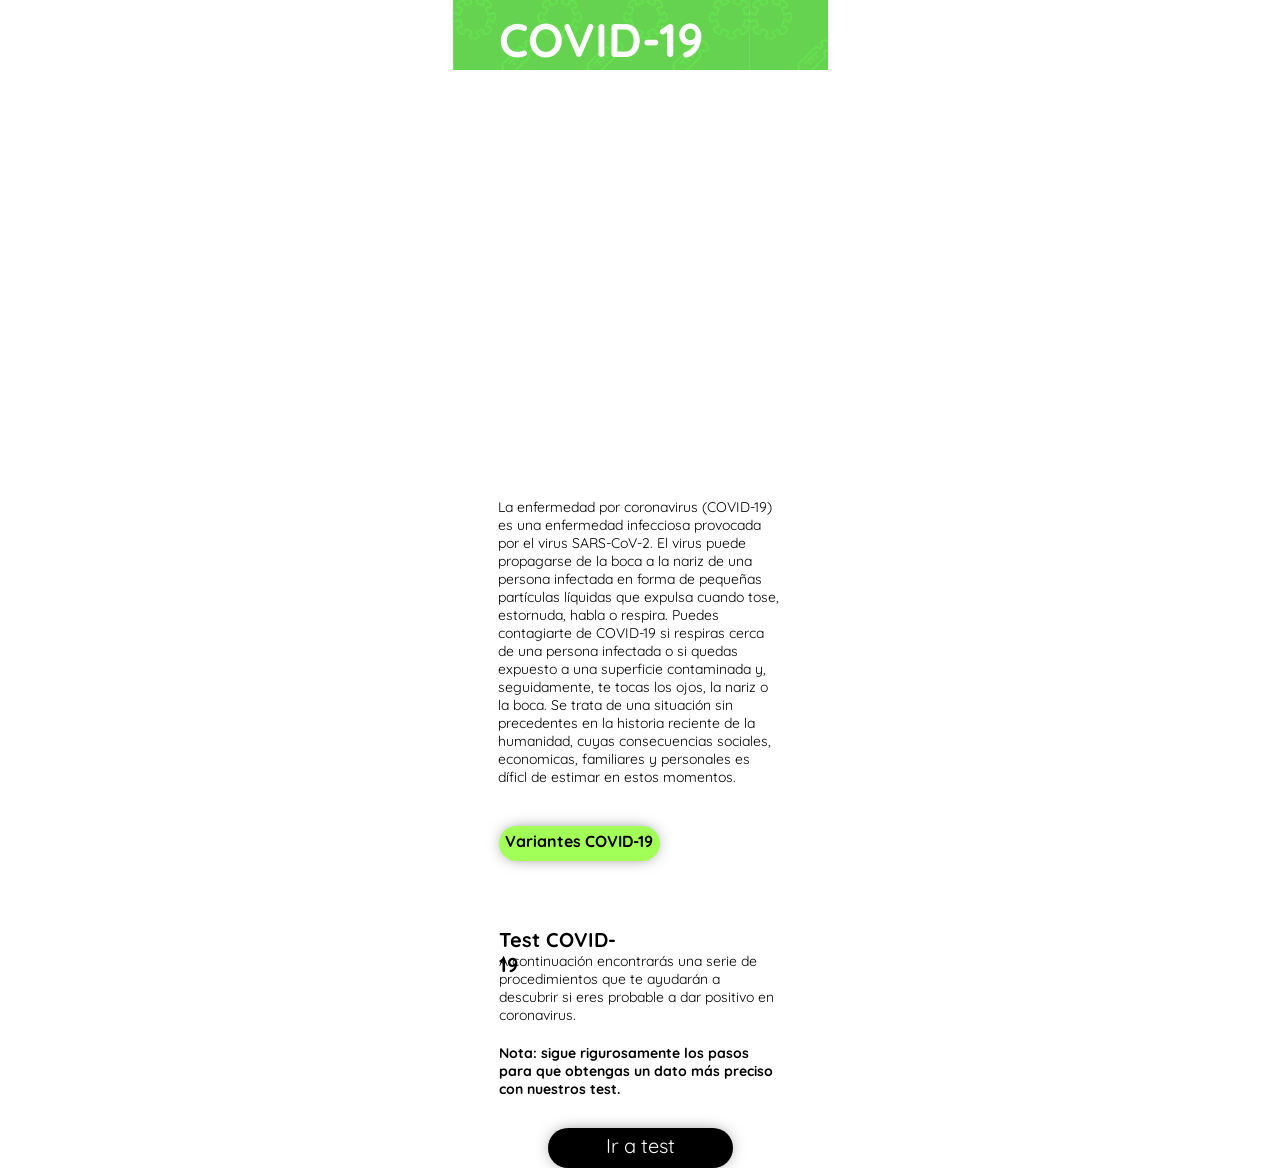
<file: CovidHome.html>
<!DOCTYPE html>
<html lang="es">
<head>
    <meta charset="UTF-8">
    <meta http-equiv="X-UA-Compatible" content="IE=edge">
    <meta name="viewport" content="width=device-width, initial-scale=1.0">
    <link rel="preconnect" href="https://fonts.googleapis.com">
<link rel="preconnect" href="https://fonts.gstatic.com" crossorigin>
<link href="https://fonts.googleapis.com/css2?family=Quicksand:wght@300&display=swap" rel="stylesheet">
    <link rel="stylesheet" href="css/css.css">
    <title>CovidHome</title>
</head>
<body>
    <section class="caja-covidHome">
        <div class="cabecera-covidHome"><b class="titulo-covidHome">COVID-19</b></div>
        <div class="caja-piel"></div>
        <div class="texto-covidHome"><p>La enfermedad por coronavirus (COVID-19) es una enfermedad infecciosa provocada por el virus SARS-CoV-2. El virus puede propagarse de la boca a la nariz de una persona infectada en forma de pequeñas partículas líquidas que expulsa cuando tose, estornuda, habla o respira. Puedes contagiarte de COVID-19 si respiras cerca de una persona infectada o si quedas expuesto a una superficie contaminada y, seguidamente, te tocas los ojos, la nariz o la boca. Se trata de una situación sin precedentes en la historia reciente de la humanidad, cuyas consecuencias sociales, economicas, familiares y personales es díficl de estimar en estos momentos.</p></div>
        <div class="variante-c"><b>Variantes COVID-19</b></div>
        <div class="test-covid"><b>Test COVID-19</b></div>
        <div class="txtest-covid"><p>A continuación encontrarás una serie de procedimientos que te ayudarán a descubrir si eres probable a dar positivo en coronavirus. </p></div>
        <div class="nota-covid"><b>Nota: sigue rigurosamente los pasos para que obtengas un dato más preciso con nuestros test.</b></div>
        <div class="boton-test"><p>Ir a test</p></div>
    </section>
</body>
</html>
</file>
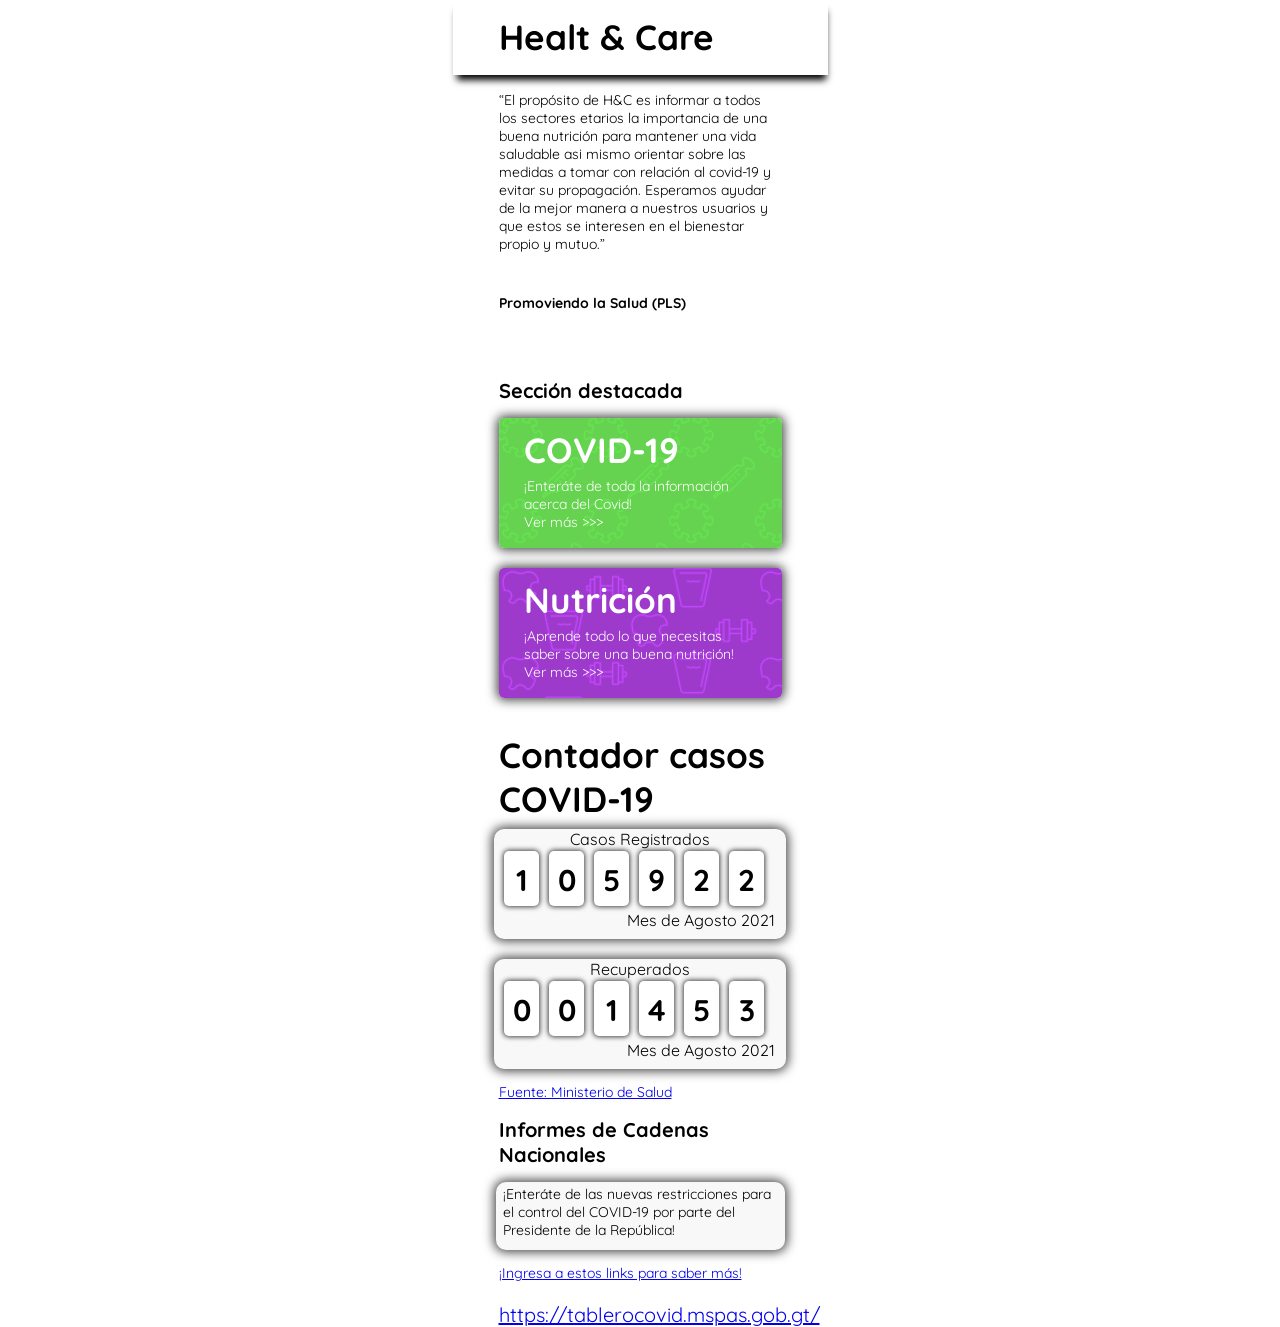
<file: homepage.html>
<!DOCTYPE html>
<html lang="es">
<head>
    <meta charset="UTF-8">
    <meta http-equiv="X-UA-Compatible" content="IE=edge">
    <meta name="viewport" content="width=device-width, initial-scale=1.0">
    <link rel="preconnect" href="https://fonts.googleapis.com">
<link rel="preconnect" href="https://fonts.gstatic.com" crossorigin>
<link href="https://fonts.googleapis.com/css2?family=Quicksand:wght@300&display=swap" rel="stylesheet">
    <link rel="stylesheet" href="css/css.css">
    <title>homepage</title>
</head>
<body>
    <section class="caja-homepage">
         <div class="cabecera-homepage"><b class="titulo-homepage">Healt & Care</b></div>
         <div class="texto-homepage"><p>“El propósito de H&C es informar a todos los sectores etarios la importancia de una buena nutrición para mantener una vida saludable asi mismo orientar sobre las medidas a tomar con relación al covid-19 y evitar su propagación. Esperamos ayudar de la mejor manera a nuestros usuarios y que estos se interesen en el bienestar propio y mutuo.”</p></div>
         <div class="PLS"><b>Promoviendo la Salud (PLS)</b></div>
         <div class="SD"><b>Sección destacada</b></div>
             <div class="c-covid">
                <div class="T"><b>COVID-19</b></div>
                <div class="t"><a>¡Enteráte de toda la información acerca del Covid!</a></div>
                <div class="ver-mas">Ver más >>></div>
             </div>
             <div class="c-nutricion">
                <div class="T"><b>Nutrición</b></div>
                <div class="t"><a>¡Aprende todo lo que necesitas saber sobre una buena nutrición!</a></div>
                <div class="ver-mas">Ver más >>></div>
             </div>
        <div class="contador"><b>Contador casos COVID-19</b></div>

             <div class="casos-R">
                 <div class="Tcr"><a>Casos Registrados</a></div>
                 <div class="numeros">
                    <div class="one"><b>1</b></div>
                    <div class="one"><b>0</b></div>
                    <div class="one"><b>5</b></div>
                    <div class="one"><b>9</b></div>
                    <div class="one"><b>2</b></div>
                    <div class="one"><b>2</b></div>
                 </div>
                 <div class="date">Mes de Agosto 2021</div>
             </div>
             
             <div class="recuperados">
                 <div class="Tcr"><a>Recuperados</a></div>
                 <div class="numeros">
                    <div class="one"><b>0</b></div>
                    <div class="one"><b>0</b></div>
                    <div class="one"><b>1</b></div>
                    <div class="one"><b>4</b></div>
                    <div class="one"><b>5</b></div>
                    <div class="one"><b>3</b></div>
                 </div>
                 <div class="date">Mes de Agosto 2021</div>
             </div>
            <div class="Fuente"><a href="https://tablerocovid.mspas.gob.gt/">Fuente: Ministerio de Salud</a></div>
            <div class="informesCadenas"><b>Informes de Cadenas Nacionales</b></div>
            <div class="restricciones-covid"><p>¡Enteráte de las nuevas restricciones para el control del COVID-19 por parte del Presidente de la República!</p></div>
            <div class="links-homepage">
                <div class="ingresar"><a href="https://prensa.gob.gt/conferencia-de-prensa-discurso/cadena-nacional-de-radio-y-television"><p>¡Ingresa a estos links para saber más!</p></a></div>
                <div class="link1-homepage"><a href="https://tablerocovid.mspas.gob.gt/">https://tablerocovid.mspas.gob.gt/</a></div>
            </div>
    </section>
</body>
</html>
</file>
<file: css/css.css>
*{
    margin: 0;
    padding: 0;
    font-family: 'Quicksand', sans-serif;
}
:root{
--negro:#000000;
--blanco:#FFFFFF;
--gris:#8D8D8D;
--gris-claro:#F9F8F8;
--gris-claro2:#C4C4C4;
--piel:#F9EFCC;
--verde:#A2FF58;
--rojo:#CA4D3D;

}
section{
    box-sizing: border-box;
    width:  375px;
    margin: auto;
}
/* parte WELCOME*/

.caja-Welcome{
    width: 375px;
    height: 814px;
    background-color: var(--negro);
    padding-top: 173px;
    color: var(--blanco);
}
.titulo-welcome{
    width: 209px;
    height: 125px;
    font-size: 65px;
    margin: auto;
}
.HC-logo{
    width: 228px;
    height: 110 px;
}
.Bienvenida{
    width: 255px;
    height: 63px;
    margin: auto;
    text-align: center;
    margin-top: 36px;
}
.Bienvenido{
    font-size: 50px;
}
.deslizar{
    font-size: 20px;
}
/*parte mensaje*/
.caja-Mensaje{
    margin: auto;
    width: 375px;
    height: 667px;
    background-color: var(--negro);
    padding-top: 114px;
    display: none;
}
.mensaje{
    width: 283px;
    height: 344px;
    margin: auto;
    font-size: 35px;
    text-align: center;
    color: var(--blanco);
}
.atentamente{
    width: auto;
    height: 60px;
    margin-top: 45px;
    margin-left: 180px;
    margin-right: 60px;
    text-align: right;
    font-size: 20px;
    color: var(--blanco);
}
.tocar{
    width: 174px;
    height: 25px;
    margin: auto;
    margin-top: 52px;
    text-align: center;
    color: var(--gris);
}
/*parte homepage*/
.caja-homepage{
    margin: auto;
    width: 375px;
    height: 667px;
}
.cabecera-homepage{
    width: 375px;
    height: 60px;
    background-color: var(--blanco);
    -webkit-box-shadow: 1px 8px 7px -3px rgba(0,0,0,1);
    -moz-box-shadow: 1px 8px 7px -3px rgba(0,0,0,1);
    box-shadow: 1px 8px 7px -3px rgba(0,0,0,1);
    font-size: 35px;
    padding-top: 15px;
}
.titulo-homepage{
    width: 235px;
    height: 44px;
    margin-left:46px;
}
.texto-homepage{
    width: 283px;
    height: 203px;
    margin: auto;
    margin-top: 16px;
    font-size: 14px;
}
.circulo1{
    width: 21px;
    height: 21px;
    background-color: #cfceceb9;
    border-radius: 25px;
    position: relative;
    bottom: 157px;
    left: 207px;
}
.circulo2{
    width: 54px;
    height: 54px;
    background-color:#38383866;
    border-radius: 25px;
    position: relative;
    bottom: 120px;
    left: 207px;
}
.circulo3{
    width: 48px;
    height: 48px;
    background-color:#c5c5c567;
    border-radius: 25px;
    position: relative;
    bottom: 150px;
    left: 90px;
}
.circulo4{
    width: 38px;
    height: 38px;
    background-color:#C6C6C6;
    border-radius: 25px;
    position: relative;
    bottom: 160px;
    left: 290px;
}
.circulo5{
    width: 94px;
    height: 94px;
    background-color:#9c9c9c8a;
    border-radius: 50px;
    position: relative;
    bottom: 160px;
    left: 125px;
}
.circulo6{
    width: 19px;
    height: 19px;
    background-color:#383838;
    border-radius: 25px;
    position: relative;
    bottom: 180px;
    left: 100px;
}
.PLS{
    width: 283px;
    height: 20px;
    margin: auto;
    font-size: 14px;
}
.SD{
    width: 283px;
    height: 20px;
    margin: auto;
    font-size: 20px;
    margin-top: 64px;
}
.c-covid, .c-nutricion{
    width: 283px;
    height: 130px;
    margin: auto;
    margin-top: 20px;
    -webkit-box-shadow: 0px 0px 11px 2px rgba(0,0,0,0.75);
    -moz-box-shadow: 0px 0px 11px 2px rgba(0,0,0,0.75);
    box-shadow: 0px 0px 11px 2px rgba(0,0,0,0.75);
    border-radius: 5px;
}
.c-covid{
    background-image: url(../img/covid.png);
}
.c-nutricion{
    background-image: url(../img/nutricion.png);
}
.T{
    width: 258px;
    height: auto;
    font-size: 35px;
    color: var(--blanco);
    margin: auto;
    padding-top: 10px;
    padding-left: 25px;
}
.t{
    font-size: 14px;
    color: var(--blanco);
    margin: auto;
    padding-top: 5px;
    padding-left: 25px;
    padding-right: 38px;
}
.ver-mas{
    width: 258px;
    height: auto;
    font-size: 14px;
    color: var(--blanco);
    margin: auto;
    padding-left: 25px;
}
.contador{
    width: 283px;
    height: 88px;
    font-size: 35px;
    margin: auto;
    margin-top: 35px;
}
.casos-R, .recuperados{
    width: 292px;
    height: 110px;
    margin: auto;
    margin-top: 8px;
    -webkit-box-shadow: 0px 0px 11px 2px rgba(0,0,0,0.75);
    -moz-box-shadow: 0px 0px 11px 2px rgba(0,0,0,0.75);
    box-shadow: 0px 0px 11px 2px rgba(0,0,0,0.75);
    border-radius: 10px;
    background-color: var(--gris-claro);
}
.recuperados{
    margin-top: 20px;
}
.Tcr{
    width: auto;
    height: auto;
    text-align: center;
}
.numeros{
    width: auto;
    height: auto;
    display: flex;
    flex-direction: row;
    margin-top: 2px;
}
.one{
    width: 35px;
    height: 45px;
    background-color: var(--blanco);
    margin-left: 10px;
    -webkit-box-shadow: 0px 0px 5px 1px rgba(0,0,0,0.75);
    -moz-box-shadow: 0px 0px 5px 1px rgba(0,0,0,0.75);
    box-shadow: 0px 0px 5px 1px rgba(0,0,0,0.75);
    border-radius: 5px;
    text-align: center;
    padding-top: 10px;
    font-size: 30px;
}
.date{
    width: auto;
    height: auto;
    text-align: right;
    margin-right: 11px;
    margin-top: 4px;
}
.Fuente{
    width: 283px;
    height: 20px;
    margin: auto;
    font-size: 14px;
    margin-top: 14px;
}
.informesCadenas{
    width: 283px;
    height: 50px;
    margin: auto;
    font-size: 20px;
    margin-top: 14px;
}
.restricciones-covid{
    width: 282px;
    height: 65px;
    margin: auto;
    margin-top: 15px;
    -webkit-box-shadow: 0px 0px 11px 2px rgba(0,0,0,0.75);
    -moz-box-shadow: 0px 0px 11px 2px rgba(0,0,0,0.75);
    box-shadow: 0px 0px 11px 2px rgba(0,0,0,0.75);
    border-radius: 10px;
    background-color: var(--gris-claro);
    font-size: 14px;
    padding-top: 3px;
    padding-left: 7px;
}
.links-homepage{
    width: 283px;
    height: 50px;
    margin: auto;
    margin-top: 14px;
}
.ingresar{
    font-size: 14px;
}
.link1-homepage{
    font-size: 20px;
    text-align: center;
    margin-top: 20px;
}
/* parte covid home */
.caja-covidHome{
    margin: auto;
    width: 375px;
    height: 667px;
}
.cabecera-covidHome{
    width: 375px;
    height: 60px;
    background-image: url(../img/covid.png);
    font-size: 47px;
    padding-top: 10px;
}
.flecha-VV{
    width: 30px;
    height: 30px;
    position: relative;
    bottom: 55px;
    left: 10px;
}
.covid-img-logo{
    width: 40px;
    height: 40px;
}
.menu-CN{
    width: 30px;
    height: 30px;
    margin-left: 75px;
}
.titulo-covidHome{
    width: 235px;
    height: 44px;
    margin-left:46px;
    color: var(--blanco)
}
.caja-piel{
    width: 375px;
    height: 400px;
}
.img-caja-piel{
    width: 120px;
    height: 130px;
    margin-top: 270px;
    margin-left: 245px;
}
.texto-covidHome{
    width: 284px;
    height: 328px;
    margin: auto;
    font-size: 14px;
    margin-top: 28px;
}
.variante-c{
    width: 161px;
    height: 30px;
    background-color: var(--verde);
    margin-left: 46px;
    border-radius: 25px;
    text-align: center;
    padding-top: 5px;
    -webkit-box-shadow: 0px 0px 17px -6px rgba(0,0,0,0.75);
-moz-box-shadow: 0px 0px 17px -6px rgba(0,0,0,0.75);
box-shadow: 0px 0px 17px -6px rgba(0,0,0,0.75);
}
.img-variante-c{
    width: 80px;
    height: 93px;
    position: relative;
    left: 160px;
    bottom:60px;
}
.test-covid{
    width: 133px;
    height: 25px;
    font-size: 20px;
    margin-top: 66px;
    margin-left: 46px;
}
.txtest-covid{
    width: 283px;
    height: 72px;
    margin: auto;
    font-size: 14px;
}
.nota-covid{
    width: 283px;
    height: 54px;
    margin: auto;
    font-size: 14px;
    margin-top: 20px;
}
.boton-test{
    width: 185px;
    height: 35px;
    margin: auto;
    background-color: var(--negro);
    color: var(--blanco);
    text-align: center;
    font-size: 20px;
    padding-top: 5px;
    border-radius: 25px;
    -webkit-box-shadow: 0px 0px 17px -6px rgba(0,0,0,0.75);
    -moz-box-shadow: 0px 0px 17px -6px rgba(0,0,0,0.75);
    box-shadow: 0px 0px 17px -6px rgba(0,0,0,0.75);
    margin-top: 30px;
}
.T-vacunarte{
    width: 273px;
    height: 50px;
    margin: auto;
    font-size: 20px;
    margin-top: 30px;
}
.pasos{
    width: 375px;
    height: 130px;
    display: flex;
    overflow-x: scroll;
    margin-top: 20px;
}
.paso1, .paso2, .paso3, .paso4, .paso5{
    width: 283px;
    height: 100px;
    background-color:#E2E2E2;
    margin-left: 46px;
    padding-top: 10px;
}
.paso2{
    margin-right: 22px;
}
.paso3{
    margin-right: 22px;
}
.paso4{
    margin-right: 22px;
}
.paso5{
    margin-right: 30px;
}
.Tpaso{
    width:70px;
    height: 25px;
    font-size: 20px;
    margin-left: 20px;
}
.tpaso{
    width: 263px;
    height: 36px;
    font-size: 14px;
    margin-left: 20px;
}
.no-sabes{
    width: 260px;
    height: 100px;
    margin-left: 46px;
    font-size: 20px;
}
.Veras-info{
    width: 283px;
    height: 54px;
    margin: auto;
    font-size: 14px;
    margin-top: 20px;
}
.boton-vacunas{
    width: 161px;
    height: 30px;
    border-radius: 25px;
    background-color: #A2FF58;
    font-size: 16px;
    padding-top: 7px;
    padding-left: 15px;
    margin-left: 46px;
    margin-top: 33px;
}
.img-vacunas{
    width: 80px;
    height: 93px;
    position: relative;
    left: 250px;
    bottom:60px;
}
/* parte variantes */
.caja-Variantes{
    margin: auto;
    width: 375px;
    height: 1250px;
}
.cabecera-Variantes{
    width: 375px;
    height: 60px;
    background-image: url(../img/covid.png);
    font-size: 35px;
    padding-top: 15px;
}
.titulo-Variantes{
    width: 235px;
    height: 44px;
    margin-left:50px;
    color: var(--blanco)
}
.covid-img{
    width: 283px;
    height: 155px;
    margin: auto;
    margin-top: 20px;
}
.txt-variantes{
    width: 281px;
    height: 266px;
    margin: auto;
    margin-top: 30px;
    font-size: 14px;
}
.info-var{
    width: 190px;
    height: 150px;
    margin-left: 50px;
    margin-top: 20px;
    font-size: 20px;
}

.variable{
    width: 283px;
    height: 150px;
    margin: auto;
    -webkit-box-shadow: 0px 0px 5px 0px rgba(0,0,0,0.75);
    -moz-box-shadow: 0px 0px 5px 0px rgba(0,0,0,0.75);
    box-shadow: 0px 0px 5px 0px rgba(0,0,0,0.75);
    margin-top: 20px;
    margin-left: 54px;
    border-radius: 10px;
}
.T-var{
    width: auto;
    height: 25px;
    font-size: 20px;
    margin-top: 5px;
    margin-left: 10px;
}
.t-var{
    width: 263px;
    height: 104px;
    font-size: 10px;
    margin-left: 10px;
}
.variable-delta, .variable-beta, .variable-gamma, .variable-alfa{
    width: 375px;
    height: 180px;
    display: flex;
    overflow-x: scroll;
}
.variable-alfa{
    height: 200px;
}
.Sitios-vacunacion{
    width: 199px;
    height: 25px;
    font-size: 20px;
    margin: auto;
}
.Sitios-vacunacion-txt{
    width: 274px;
    height: 75px;
    margin: auto;
    font-size: 14px;
}
.Sitios-vacunacion-link{
    width: 199px;
    height: 25px;
    font-size: 20px;
    margin: auto;
    margin-top: 20px;
    padding-bottom: 20px;
}
.img-info-var{
    width: 83px;
    height: 93px;
    position: relative;
    bottom: 70px;
    left: 190px;
}
/* parte test */
.Contenedor-InicioTest{
    width: 375px;
    height: auto;
    background-image: url(https://s3-alpha-sig.figma.com/img/cf9d/fcfb/e7ee0992ec8bd02f14fbd47d6f863460?Expires=1634515200&Signature=askTiKx7tRlf~ab-pZS--ciTMKu3Z8QK294P5hCXjJflQojclGy1h8ZP0f~bOM7UGAKbA7zJMVAkP2-eSUVYiHu9CBSN2k9seyDnIgS~yfvb8tAyoiBhRSAhBt7kVcBOiNUZvtRtPPGTmriuzekseKvvZAS83CWrXRzaXlsvQKR~iuKVfqLGVlm~zQmL1MA0ewhK0P2uHGLgTSLBQita~1MwMl-Insi9btkOf4Gns4tBhr5EP-ryOjgoAUxIqK8bUfbQ-ip1pYbgYgQoWvMDpLNEvhHQE7IRz1ZXGvJslHoFMSOZ0WTKExcuPRIExNq1FThNiYsRXqmPYYqQ4LFyZA__&Key-Pair-Id=APKAINTVSUGEWH5XD5UA);
    background-position: center;
    background-repeat: no-repeat;
    background-attachment: fixed;
    background-size: cover;
    padding-top: 10px;
    padding-bottom: 40px;
}
.Equis-InicioTest{
    width: 30px;
    height: 30px;
    border-radius: 25px;
    background-color: var(--blanco);
    box-shadow: 3px 3px 5px 0px rgba(0,0,0,0.75);
    -webkit-box-shadow: 3px 3px 5px 0px rgba(0,0,0,0.75);
    -moz-box-shadow: 3px 3px 5px 0px rgba(0,0,0,0.75);
    margin-left: 330px;
}
.Equis-InicioTest-img{
    width: 20px;
    height: 20px;
    margin-top: 5px;
    margin-left: 5px;
}
.caja1-InicioTest{
    width: 325px;
    height: 800px;
    background-color: var(--blanco);
    margin: auto;
    box-shadow: 3px 3px 5px 0px rgba(0,0,0,0.75);
    -webkit-box-shadow: 3px 3px 5px 0px rgba(0,0,0,0.75);
    -moz-box-shadow: 3px 3px 5px 0px rgba(0,0,0,0.75);
    border-radius: 13px;
    margin-top: 10px;
    padding-top: 20px;
}
.T-InicioTest{
    width: 257px;
    height: 25px;
    margin: auto;
    text-align: center;
    font-size: 20px;
}
.t-InicioTest{
    width: 139px;
    height: 118px;
    margin-left: 34px;
    margin-top: 20px;
    font-size: 10px;
}
.Greeny-img{
    width: 100px;
    height: 118px;
    position: relative;
    bottom: 120px;
    left: 150px;
}
.caja-seleccionar{
    width: 257px;
    height: 35px;
    margin: auto;
    margin-top: 10px;
    display: flex;
    flex-direction: row;
    font-size: 14px;
}
.flecha{
    width: 35px;
    height: 35px;
    background-color: var(--gris-claro2);
}
.txt-seleccionar{
    width: 211px;
    height: 35px;
}
.check{
    width: 25px;
    height: 25px;
    margin-top: 5px;
    margin-left: 5px;
}
.Test-resultado{
    width: 216px;
    height: 38px;
    background-color: var(--negro);
    color: var(--blanco);
    font-size: 20px;
    margin: auto;
    text-align: center;
    padding-top: 12px;
    margin-top: 41px;
}
/*parte resultado test*/
.Contenedor-ResultadosTest-positivo{
    width: 375px;
    height: 813px;
    background-image: url(https://s3-alpha-sig.figma.com/img/cf9d/fcfb/e7ee0992ec8bd02f14fbd47d6f863460?Expires=1634515200&Signature=askTiKx7tRlf~ab-pZS--ciTMKu3Z8QK294P5hCXjJflQojclGy1h8ZP0f~bOM7UGAKbA7zJMVAkP2-eSUVYiHu9CBSN2k9seyDnIgS~yfvb8tAyoiBhRSAhBt7kVcBOiNUZvtRtPPGTmriuzekseKvvZAS83CWrXRzaXlsvQKR~iuKVfqLGVlm~zQmL1MA0ewhK0P2uHGLgTSLBQita~1MwMl-Insi9btkOf4Gns4tBhr5EP-ryOjgoAUxIqK8bUfbQ-ip1pYbgYgQoWvMDpLNEvhHQE7IRz1ZXGvJslHoFMSOZ0WTKExcuPRIExNq1FThNiYsRXqmPYYqQ4LFyZA__&Key-Pair-Id=APKAINTVSUGEWH5XD5UA);
    background-position: center;
    background-repeat: no-repeat;
    background-attachment: fixed;
    background-size: cover;
    padding-top: 10px;
    padding-bottom: 40px;
}
.Contenedor-ResultadosTest-negativo{
    width: 375px;
    height: auto;
    background-image: url(https://s3-alpha-sig.figma.com/img/cf9d/fcfb/e7ee0992ec8bd02f14fbd47d6f863460?Expires=1634515200&Signature=askTiKx7tRlf~ab-pZS--ciTMKu3Z8QK294P5hCXjJflQojclGy1h8ZP0f~bOM7UGAKbA7zJMVAkP2-eSUVYiHu9CBSN2k9seyDnIgS~yfvb8tAyoiBhRSAhBt7kVcBOiNUZvtRtPPGTmriuzekseKvvZAS83CWrXRzaXlsvQKR~iuKVfqLGVlm~zQmL1MA0ewhK0P2uHGLgTSLBQita~1MwMl-Insi9btkOf4Gns4tBhr5EP-ryOjgoAUxIqK8bUfbQ-ip1pYbgYgQoWvMDpLNEvhHQE7IRz1ZXGvJslHoFMSOZ0WTKExcuPRIExNq1FThNiYsRXqmPYYqQ4LFyZA__&Key-Pair-Id=APKAINTVSUGEWH5XD5UA);
    background-position: center;
    background-repeat: no-repeat;
    background-attachment: fixed;
    background-size: cover;
    padding-top: 10px;
    padding-bottom: 40px;
    display: none;
}
.Equis-ResultadosTest{
    width: 30px;
    height: 30px;
    border-radius: 25px;
    background-color: var(--blanco);
    box-shadow: 3px 3px 5px 0px rgba(0,0,0,0.75);
    -webkit-box-shadow: 3px 3px 5px 0px rgba(0,0,0,0.75);
    -moz-box-shadow: 3px 3px 5px 0px rgba(0,0,0,0.75);
    margin-left: 330px;
}
.Equis-ResultadosTest-img{
    width: 20px;
    height: 20px;
    margin-top: 5px;
    margin-left: 5px;
}
.caja1-ResultadosTest{
    width: 325px;
    height: 600px;
    background-color: var(--blanco);
    margin: auto;
    box-shadow: 3px 3px 5px 0px rgba(0,0,0,0.75);
    -webkit-box-shadow: 3px 3px 5px 0px rgba(0,0,0,0.75);
    -moz-box-shadow: 3px 3px 5px 0px rgba(0,0,0,0.75);
    border-radius: 13px;
    margin-top: 10px;
    padding-top: 20px;
}
.arrow-Resultados{
    width: 30px;
    height: 30px;
    position: relative;
    bottom: 125px;
    left: 10px;
}
.T-ResultadosTest{
    width: 257px;
    height: 25px;
    margin: auto;
    font-size: 20px;
    text-align: center;
}
.Grenny-Resultados{
    width: 100px;
    height: 128px;
    position: relative;
    top: 25px;
    left: 80px;
}
.Probable-resultado{
    width: 257px;
    height: 37px;
    margin: auto;
    text-align: center;
    font-size: 14px;
    margin-top: 40px;
}
.Obtuviste-porcentaje{
    width: 257px;
    height: 88px;
    margin: auto;
    text-align: center;
    font-size: 35px;
    color: #D03838;
}
.info-resultado{
    width: 257px;
    height: 36px;
    margin: auto;
    text-align: center;
    margin-top: 20px;
}
.boton-resultado{
    width: 200px;
    height: 40px;
    background-color:#383838;
    margin: auto;
    border-radius: 25px;
    margin-top: 20px;
    color: var(--blanco);
    text-align: center;
    font-size: 20px;
    padding-top: 7px;
}
/*parte RT-PCR*/
.Contenedor-RTPCR{
    width: 375px;
    height: 813px;
    background-image: url(https://s3-alpha-sig.figma.com/img/cf9d/fcfb/e7ee0992ec8bd02f14fbd47d6f863460?Expires=1634515200&Signature=askTiKx7tRlf~ab-pZS--ciTMKu3Z8QK294P5hCXjJflQojclGy1h8ZP0f~bOM7UGAKbA7zJMVAkP2-eSUVYiHu9CBSN2k9seyDnIgS~yfvb8tAyoiBhRSAhBt7kVcBOiNUZvtRtPPGTmriuzekseKvvZAS83CWrXRzaXlsvQKR~iuKVfqLGVlm~zQmL1MA0ewhK0P2uHGLgTSLBQita~1MwMl-Insi9btkOf4Gns4tBhr5EP-ryOjgoAUxIqK8bUfbQ-ip1pYbgYgQoWvMDpLNEvhHQE7IRz1ZXGvJslHoFMSOZ0WTKExcuPRIExNq1FThNiYsRXqmPYYqQ4LFyZA__&Key-Pair-Id=APKAINTVSUGEWH5XD5UA);
    background-position: center;
    background-repeat: no-repeat;
    background-attachment: fixed;
    background-size: cover;
    padding-top: 10px;
    padding-bottom: 40px;
}
.Contenedor-RT-PCR{
    width: 375px;
    height: auto;
    background-image: url(https://s3-alpha-sig.figma.com/img/cf9d/fcfb/e7ee0992ec8bd02f14fbd47d6f863460?Expires=1634515200&Signature=askTiKx7tRlf~ab-pZS--ciTMKu3Z8QK294P5hCXjJflQojclGy1h8ZP0f~bOM7UGAKbA7zJMVAkP2-eSUVYiHu9CBSN2k9seyDnIgS~yfvb8tAyoiBhRSAhBt7kVcBOiNUZvtRtPPGTmriuzekseKvvZAS83CWrXRzaXlsvQKR~iuKVfqLGVlm~zQmL1MA0ewhK0P2uHGLgTSLBQita~1MwMl-Insi9btkOf4Gns4tBhr5EP-ryOjgoAUxIqK8bUfbQ-ip1pYbgYgQoWvMDpLNEvhHQE7IRz1ZXGvJslHoFMSOZ0WTKExcuPRIExNq1FThNiYsRXqmPYYqQ4LFyZA__&Key-Pair-Id=APKAINTVSUGEWH5XD5UA);
    background-position: center;
    background-repeat: no-repeat;
    background-attachment: fixed;
    background-size: cover;
    padding-top: 10px;
    padding-bottom: 40px;
    display: none;
}
.Equis-RT-PCR{
    width: 30px;
    height: 30px;
    border-radius: 25px;
    background-color: var(--blanco);
    box-shadow: 3px 3px 5px 0px rgba(0,0,0,0.75);
    -webkit-box-shadow: 3px 3px 5px 0px rgba(0,0,0,0.75);
    -moz-box-shadow: 3px 3px 5px 0px rgba(0,0,0,0.75);
    margin-left: 330px;
}
.Equis-RT-PCR-img{
    width: 20px;
    height: 20px;
    margin-top: 5px;
    margin-left: 5px;
}
.caja1-RT-PCR{
    width: 325px;
    height: 600px;
    background-color: var(--blanco);
    margin: auto;
    box-shadow: 3px 3px 5px 0px rgba(0,0,0,0.75);
    -webkit-box-shadow: 3px 3px 5px 0px rgba(0,0,0,0.75);
    -moz-box-shadow: 3px 3px 5px 0px rgba(0,0,0,0.75);
    border-radius: 13px;
    margin-top: 10px;
    padding-top: 20px;
}
.arrow-RT-PCR{
    width: 30px;
    height: 30px;
    position: relative;
    bottom: 25px;
    left: 10px;
}
.T-RT-PCR{
    width: 257px;
    height: 25px;
    margin: auto;
    font-size: 43px;
    text-align: center;
}
.t-RT-PCR{
    width: 257px;
    height: 433px;
    margin: auto;
    font-size: 14px;
    margin-top: 57px;
}
/* parte Nutricion */
.caja-Nutricion{
    margin: auto;
    width: 375px;
    height: 667px;
}
.cabecera-Nutricion{
    width: 375px;
    height: 60px;
    background-image: url(https://s3-alpha-sig.figma.com/img/b524/41e2/8be8efabc55d91b47963426d9ae8892a?Expires=1634515200&Signature=NTEhuXNOfPFftFBm1R6CCQn4ADV5hGxyeYeI9YSDfrE1cC-Wr5bK1JTamwlnYLmzkBvdUyG7SzpZ7WLxd8wVsFVzCD~bJ8lhUyXepe8EERxROs98Tyx9l4~o0IsUWn~9T53bCZ52ayCY~sl4idqFzYHU4F2Jb1MUTU~laSx9KzsC53rieb3WRapjxnjAnSsPeo9H5kbcfyyE1BEHHBkLv~hCssuinkAWNbFu4zgzwNzrxpKjZsPTqMT1N-ef6A8MGnBJlWTxIPwV20nJQM4JzgiSKcNvwMLiE-kd5kZRbiiiQlBFCg2JOc4VIcP6j3TpgNnafV85uEDSCA7FY~i4-g__&Key-Pair-Id=APKAINTVSUGEWH5XD5UA);
    background-size: cover;
    font-size: 45px;
    padding-top: 10px;
}
.pesa{
    width: 40px;
    height: 40px;
    margin-left: 18px;
}
.titulo-Nutricion{
    width: 235;
    height: 44px;
    margin-left:46px;
    color: var(--blanco)
}
.T-Nutricion{
    width: 315px;
    height: 24px;
    margin: auto;
    margin-top: 30px;
    font-size: 20px;
}
.t-Nutricion{
    width: 315px;
    height: 162px;
    margin: auto;
    font-size: 14px;
    margin-top: 20px;
}
.ovalos-tres{
    width: 119px;
    height: 10px;
    margin-left: 226px;
    display: flex;
    flex-direction: row;
}
.ovalo, .ovalo1, .ovalo2{
    width: 33px;
    height: 10px;
    border-radius: 50px;
    margin-left: 10px;
}
.ovalo{
    background-color: var(--gris);
}
.ovalo1, .ovalo2{
    background-color: var(--gris-claro2);
}
.rectangulo1-Nutricion{
    width: 60px;
    height: 30px;
    background-color: #C4C4C4;
    margin-left: 30px;
}
.necesitar-Nutricion{
    width: 270px;
    height: 50px;
    margin-left: 30px;
    font-size: 20px;
}
.rectangulo2-Nutricion{
    width: 60px;
    height: 20px;
    background-color: #C4C4C4;
    margin-left: 30px;
}
.necesitar-Nutricion-txt{
    width: 315px;
    height: 370px;
    margin: auto;
    font-size: 17px;
}
.Recomendaciones{
    width: 150px;
    height: 28px;
    background-color: #C548FF;
    color: var(--blanco);
    border-radius: 50px;
    margin-left: 30px;
    margin-top: 20px;
    padding-left: 10px;
    padding-top: 5px;
}
.greeny-reco-img{
    width: 83px;
    height: 93px;
    position: relative;
    bottom: 50px;
    left: 250px;
}
.rectangulo3-Nutricion{
    width: 60px;
    height: 30px;
    background-color: #C4C4C4;
    margin-left: 30px;
}
.rectangulo4-Nutricion{
    width: 60px;
    height: 20px;
    background-color: #C4C4C4;
    margin-left: 30px;
}
.rectangulo5-Nutricion{
    width: 27px;
    height: 16px;
    background-color: #C4C4C4;
    margin-left: 30px;
}
.necesitar-Nutricion-txt1{
    width: 315px;
    height: auto;
    margin: auto;
    font-size: 17px;
}
.nota-Nutricion{
    width: 315px;
    height: 36px;
    margin: auto;
    font-size: 14px;
}
.rectangulo6-Nutricion{
    width: 60px;
    height: 20px;
    background-color: #C4C4C4;
    margin-left: 30px;
}
.botones-Nutricion{
    width: 185px;
    height: 135px;
    margin: auto;
}
.boton-Nutricion{
    width: 148px;
    height: 30px;
    background-color: #383838;
    border-radius: 50px;
    margin-top: 10px;
    color: var(--blanco);
    font-size: 20px;
    padding-left: 35px;
    padding-top: 5px;
}
/*parte recomendacion de nutricion*/
.Contenedor-Recom-Nutricion{
    width: 400px;
    height: auto;
    background-image: url(https://s3-alpha-sig.figma.com/img/926e/5d48/aa012e49f731883936aba97a8140d744?Expires=1634515200&Signature=Rw~3XGP32c1H62PP7CMuu9OOxErAdDnbDqNWLIZ5QqHw~rv7Bhn8vOwzoWRNap4RVIW5pMbBP8QWr1uVCpdAC~2wBysJb~jM4PsjuGx4494MJNVBvdmZa78hhK7rnlrgg3o-U25TmJgU4Y2mw4ADjsIkKe~uYn5RNkB6WnMQTezXy8s3EkNnsiTqi2kFAWxPBR2dHzjNAdcsAI2O-mWClIqLUl9fOtfhZ8O7fFJpvrFayLnPdJgThRSVYjEDVFMk2gRESA6FPgNuHAFTcbcIsqgR5BJY8ZQTtn-nXQZSw6~HDJ58wjm9AYuLyHYjKOfRyp~VSH5kNDBCyH7Er2c36w__&Key-Pair-Id=APKAINTVSUGEWH5XD5UA);
    background-position: center;
    background-repeat: no-repeat;
    background-attachment: fixed;
    background-size: cover;
    padding-top: 10px;
    padding-bottom: 40px;
}
.Equis-Recom-Nutricion{
    width: 30px;
    height: 30px;
    border-radius: 25px;
    background-color: var(--blanco);
    box-shadow: 3px 3px 5px 0px rgba(0,0,0,0.75);
    -webkit-box-shadow: 3px 3px 5px 0px rgba(0,0,0,0.75);
    -moz-box-shadow: 3px 3px 5px 0px rgba(0,0,0,0.75);
    margin-left: 330px;
}
.Equis-Recom-Nutricion-img{
    width: 20px;
    height: 20px;
    margin-top: 5px;
    margin-left: 5px;
}
.caja1-Recom-Nutricion{
    width: 325px;
    height: 1700px;
    background-color: var(--blanco);
    margin: auto;
    box-shadow: 3px 3px 5px 0px rgba(0,0,0,0.75);
    -webkit-box-shadow: 3px 3px 5px 0px rgba(0,0,0,0.75);
    -moz-box-shadow: 3px 3px 5px 0px rgba(0,0,0,0.75);
    border-radius: 13px;
    margin-top: 10px;
    padding-top: 20px;
}
.arrow-Recom-Nutricion{
    width: 30px;
    height: 30px;
    position: relative;
    bottom: 125px;
    left: 10px;
}
.T-Recom-Nutricion{
    width: 257px;
    height: 25px;
    margin: auto;
    font-size: 20px;
    text-align: center;
}
.Grenny-Recom-Nutricion{
    width: 100px;
    height: 128px;
    position: relative;
    top: 50px;
    left: 115px;
}
.Probable-Recom-Nutricion{
    width: 230px;
    height: 500px;
    font-size: 14px;
    margin-top: 60px;
    margin-left: 60px;
}
.li-Nutricion{
    margin-top: 20px;
}
.recomendacion-Nutricion{
    width: 257px;
    height: 54px;
    margin: auto;
    font-size: 14px;
    margin-top: 20px;
}
.txt-Comida{
    width: 67px;
    height: 18px;
    font-size: 14px;
    margin-left: 30px;
    margin-top: 20px;
}
.Comida{
    width: 325px;
    height: 100px;
    display: flex;
    flex-direction: row;
    margin-top: 15px;
}
.comida1, .comida2, .comida3, .comida4, .comida5, .comida6, .comida7, .comida8, .comida9, .comida10, .comida11, .comida12{
    width: 120px;
    height: 100px;
    margin: auto;
    background-size: cover;
    border-radius: 10px;
    box-shadow: 0px 4px 12px 0px rgba(0,0,0,0.75);
-webkit-box-shadow: 0px 4px 12px 0px rgba(0,0,0,0.75);
-moz-box-shadow: 0px 4px 12px 0px rgba(0,0,0,0.75);
}
.comida1{
    background-image: url(https://s3-alpha-sig.figma.com/img/0d11/367e/fda838355fa06856b27cb906613ca370?Expires=1634515200&Signature=D~wDwR-xfE07-EbUZBx~fYgZr0W9DvHzXAeap8ybivs9RCUAx4D74xp1QhRtpBb9df3tp5kF284MPXnh-RJx7QBEFv5uVlBZmUFIzhqlaIR3M7oEtM-zebQ-B9pW0xf5jT~idfPrjJDCcIRHREbYfi~FwGKVQBtJ8kw-cEAkrfEogHfWsiYIJVPWPZmxDQVfPi54Iip8zrA9R9fUDYEyd0h7r33QqWF3nWhljxx2YOp4kbQEYxK7GtFhuevN3XnOSuBjElsSV1JbMh9oI-YZdclgBgzcgpGUPiGQVtA9NGFCnWaI1CdVLlNUpVsuBwUGhMwwOXNiJG73E3Q4Wq5uBg__&Key-Pair-Id=APKAINTVSUGEWH5XD5UA);
}
.comida2{
    background-image: url(https://s3-alpha-sig.figma.com/img/4bd1/c5a3/bef9059ea756279946b035996377431d?Expires=1634515200&Signature=YGuAA~rENqymMNreze-mdjjV953hVgdKViSpu7QGZFbC9i9q6MHTx~2BcJ52St68VnKY0LPTU3yiAQkPvzufiS6Ke7RxOJDb~2yY9-GJVDpt~ifjF8Ls6UlkCTGzH6Cj94Qvqs0Lhc-F-~lC7dFB13xN7JfqKj48Pk-TN-vlV4VFoJ~EocV431JZYxBrVBIlVW78QtkpHhSackoV9OH2-MGGtNOq7jBXAl~~X7qs4~xhkEaypr12TACbL7uDJ~zpq1fmcDKHWqouh6HXGhst56mpi0hLaOErDLgiWHJbY~rqDenEK1xa5AZPRvb7fVv4xNNeo~a-SxBbmyEn6NWnUA__&Key-Pair-Id=APKAINTVSUGEWH5XD5UA);
}
.comida3{
    background-image: url(https://s3-alpha-sig.figma.com/img/5918/0353/f8c7f5533807c6873df5a085bdfc8cf0?Expires=1634515200&Signature=MlImmfPXuyZm6Mj04lVMC8WvvvojfjXdEd~[base64]~zMyXQuduMZWa5XrV1Jtke1qgvPf5R3tHRMa6GNwGbXE7F3UKUFJYdquw4ouzysgKd1~8D7ruU~gWJmo0ORg__&Key-Pair-Id=APKAINTVSUGEWH5XD5UA);
}
.comida4{
    background-image: url(https://s3-alpha-sig.figma.com/img/50b2/fee7/c015f0eb2425f6af9c22e4d7d46eb294?Expires=1634515200&Signature=BvWo47HV4h2-RtQtcavJ~21VbMSHLsIwtXaIPcO7HhW4kB6FY8fC9uAbSnoyboQ453eVWX-8ecQxUn-EmMEzYdBE-xMlKKSwqdmLJpnvKuP7D-dXpPjmtRhRISMs~[base64]&Key-Pair-Id=APKAINTVSUGEWH5XD5UA);
}
.comida5{
    background-image: url(https://s3-alpha-sig.figma.com/img/5f82/07fc/af11e75b73439e5225c5bf6c04f45081?Expires=1634515200&Signature=WMuiZTdTkLu0eyPyPJgnKaF9Jy-2umfGYy7tfU9hd41ug2pLnhIrylma4SjzL-EuAH~2dyWs1S9FNCQW8IsnMPN2liRAGAvHizyhVez85ZIO3Zs1bDFwtj30KpFNO92cgYYb0u6KiDzFmi31q28H6KyebLDIaYUxAc4puPl8P785qyLGNMUCHJRa6u2g~Qb48ZBNX9Kc9WfudPFxUJXaBDx3WtLi5vtcvPlCWuPwTISKNGhGGpzTM4i-YYOf6p-NXfcWt66oAkK4cZVbo8YdC3WVPTo-FUD~I2nb2m~a8Xk6NICKokJhNDFK-Z09uanPExTyp5WUEdpTe8Oc9E8dBw__&Key-Pair-Id=APKAINTVSUGEWH5XD5UA);
}
.comida6{
    background-image: url(https://s3-alpha-sig.figma.com/img/9453/dd4f/474c1753249e6235002aab8bdce1dc61?Expires=1634515200&Signature=H6xvPIL7UGVnLeTduD01C7Qbky9Mj~G7kjozixJT0hgl7tCTwW9kEDpslZegmA10gSzISGrE6T8L4cewyZhp6nyp7Q7dMU9qsU2P7x8zV7DNoO809CDRvDqVKjycpOb99rVzteXfQZndQeRzirKuwfd5UxdtDxZ9tF1SB29SP4kq9FBZg~lVPJXRAG0LmO4ntFaPAnByKFPaIKLr0X3vXck-XpiQ8Hqm85QFAjy3OVAo1kTR3u4qPjqALm4sPEKlYnp8ge1lm1gUe7QN8dJou8Bjh0ARpLdmpvCFNelTm-YEmGyWbaBjwWjPgKFu345Y9~~HMYU6enakg6PeM54S2g__&Key-Pair-Id=APKAINTVSUGEWH5XD5UA);
}
.comida7{
    background-image: url(https://s3-alpha-sig.figma.com/img/7220/97f6/7e4bd0085c863884ab55d8fc53bfc45d?Expires=1634515200&Signature=ZrAdlC2IPT9xz1DETSY7~RBlceK-sDZuXKvA2UDmrfUGZazyVdYndQX3KH-sqS8QfXwTxmtue0UH7XRpKT-6cu~jj3sRt2Ge8QJJSdbZQna6TCdgbcETlpivpbJcBt98TpGHRq1EA8V2W-9-tMfdCWQFFdKaWftOzKaOh~HTbA9fkJb2t1Vfo-BTOaUPabr8Yj1GyjFBvTbsQBotmEuGN0MowfDUyZ5l7BORY7PTz9UqHvHsYKoNNRUttxx8Jug59Hn~y~Yj5F2tFOBctlFLIrboPisvwQkCVk2GLDT~QsLcFg~Hq4zKrdGxFFLqYDWjeXnkbjRx21Zji2xEgwClsQ__&Key-Pair-Id=APKAINTVSUGEWH5XD5UA);
}
.comida8{
    background-image: url(https://s3-alpha-sig.figma.com/img/3a7a/1a5c/b3a9d02e16aae786bba6c732ef213cb5?Expires=1634515200&Signature=CGmPEYcP6lvZvtIzBSwErnFHhTXn0bZiAnv9vfljoelWBHdBoRrwO2q9bqE0XhfWjkPDxC8u--jVYNjbPgv~T9MKjQ0I0~~5BCi3U8La364L22VZ53rDUctnro195SkxSndn5Z1a23UeZEtV0Epx7iaRPEpfFJoVT7VeQC2p~tyKjM50Ylw1KtTE~Q2Lqbg~uaF6tkqwoL6fk0rcPwXErS5D4zsXF7laF9z8iA~arZ1LswjfNjlUqGQwnxop9im3hRyTmO80vLmQVH56Ge4syfQ5gy5Csp2A0HOYH3QPeyHeah9A--SvJNo-JY3B5wK5o2R4m54h57g5COHh0xju5g__&Key-Pair-Id=APKAINTVSUGEWH5XD5UA);
}
.comida9{
    background-image: url(https://s3-alpha-sig.figma.com/img/bac9/1928/6955d0adec41603273803a242074aac5?Expires=1634515200&Signature=AkB3XoYJZV2dR1sHatuo1oFflnCxDmqtndg8bOHjdXOzUK3MXLo9kttsC4lULHCPvL3VHLmzzK80eUXpcGmaA8bhdLMteVIoxnGncYozJ29u71NTQLajR3s43KdDy3iTsyhSblgfzs-mLzM~y2D8TfUwaWeUHyfIVKIn9TaRmhOMO2vmwS1vKdcEYYRGpBCnw~HvVVfTDeQ4pSySN5MkJMnJMA10riqJOQpyNr~Yhy~zn9HpzM4w5QoiDFT-30P3DLpaKTA30pYMMk1B7RbeaSrO6iV57B1sAthHCsczHFC4gt4BTbw2E4NeZIo4IaYqhoj-1kr7wxCxBG8uj5noRA__&Key-Pair-Id=APKAINTVSUGEWH5XD5UA);
}
.comida10{
    background-image: url(https://s3-alpha-sig.figma.com/img/0fd9/eb21/a3cdf952f947a619d00cb7d927b4cf65?Expires=1634515200&Signature=O3D3GSyI3JyTYVcVRQQ3~V-YaW3~MHAcV5mJRqiiaW5xHDdHVLT7JKZEMshoEF3eVjWzu60YS1gvf6zbNvHvQfSJCpcilG5wMXxC6VBNSGDT5p9haBCNKt~v6Ly2VyJuw0XPeEncFwxxVfKD7xMvOsTJgmw9gtILer9XX~4J6Uv0Nb7iLiMRfg3lRuFw-78FlybRVdZdaQyTn9FMYmfPBfBK6o3DxR6c2EZB0bZqhFkTW8M5NqjAyLqcQZXSE0vEMvwWe6re3qvtLZHMo8~TbbzHy3kSbx5BBH~fGJgO9cyqYLkKQ8Sclxzzyr8Sqg1KZstdxR5G0xpahbQumMF56Q__&Key-Pair-Id=APKAINTVSUGEWH5XD5UA);
}
.comida11{
    background-image: url(https://s3-alpha-sig.figma.com/img/8bac/67fb/09ba03b9114a1cc0190c00f94509afd6?Expires=1634515200&Signature=SBSYmQwK5qh0FFbKnmT4wVOLrHEHaGxq5pKkk3tikJn1Nx4Qz8K~[base64]~O7h8B9nxo5KtdOp0C-Vuv40TA9Rs6Blb-OJA__&Key-Pair-Id=APKAINTVSUGEWH5XD5UA);
}
.comida12{
    background-image: url(https://s3-alpha-sig.figma.com/img/159c/e272/3ff189db2ff42f971a60684b6ccf1d3f?Expires=1634515200&Signature=XndqA~JKW~LEsIVyH-cHtpBs7CMx-l0CuKWJdTzSkUgOoKrIyGZrCxvWdKRZo3UnnmzI5OMTKXbNjcE2TRF0LY~qgNSJo4f5dl5qMOEM1Pm26R1sCUCd8549YQf2N6mXuAwJUyo3afZ2nGABFbDKQ8nrMjfIDzHLh2PKR2OlQpYMDMS9lqNt6AKSGzMfMy527y0Lpp9WiQXACSQfyJZAlOQmV89eYU~41zZJHxihkovEHMGoTU2-K9O3x-Pk766ljl9WmDb7YsnRhUI2sBDecsLNpEUFtK6IQdvqhTtKPYlDohZZNpj86N785H9p-Zmesw82k9bqcdZCuyHWDhlMQA__&Key-Pair-Id=APKAINTVSUGEWH5XD5UA);
}
.comida1-txt{
    width: 120px;
    height: 20px;
    background-color: var(--blanco);
    margin-top: 80px;
    text-align: center;
    font-size: 12px;
    border-radius: 0px 0px 10px 10px;
}
/*parte calculadora*/
.caja-calculadora{
    margin: auto;
    width: 375px;
    height: 813px;
    background-image: url(https://s3-alpha-sig.figma.com/img/bfa8/d482/50a0f13f7a5db97ef4974a3f68f08b49?Expires=1634515200&Signature=G5kyr68x4xIIWNC21kBrfOjbi-H97v2cOV5MN5Kks78gmFFbGgm7e-xFi8FwAgDTOLsaIcDiwdhDAobDcKJog~d-nWXQ6i1AM1Ku2AC6Aco8l2-rj2-OGjHEYj7QCKfEYlMXQsvJLMFZrfDWJG-Mwp~FRviva91QPVzoN~lMG8cOlajKdERbUEnKvVbN~UWM6CfwhwL3Ok9nl6WYNQw2AKXOd6IfcmUscBQ11g96qn3RAtzEojF1scHAULzWsEl1NreI62nshqI~nKv3jCODV~Ho7bq0dgeR1YMhoia4JSYGbmGzaQmGlhBNkHM3uqPJdPZubWj1WhTNH6NJCZ4x5Q__&Key-Pair-Id=APKAINTVSUGEWH5XD5UA);
    background-position: center;
    background-repeat: no-repeat;
    background-attachment: fixed;
    background-size: cover;
    padding-top: 30px;
}
.equis-calculadora{
    width: 30px;
    height: 30px;
    border-radius: 25px;
    background-color: var(--blanco);
    box-shadow: 3px 3px 5px 0px rgba(0,0,0,0.75);
    -webkit-box-shadow: 3px 3px 5px 0px rgba(0,0,0,0.75);
    -moz-box-shadow: 3px 3px 5px 0px rgba(0,0,0,0.75);
    margin-left: 330px;
}
.Equis-calculadora-img{
    width: 20px;
    height: 20px;
    margin-top: 5px;
    margin-left: 5px;
}
.caja2-calculadora{
    width: 325px;
    height: 590px;
    margin: auto;
    border-radius: 10px;
    background-color: var(--blanco);
    -webkit-box-shadow: 6px 5px 5px 0px rgba(0,0,0,0.75);
    -moz-box-shadow: 6px 5px 5px 0px rgba(0,0,0,0.75);
    box-shadow: 6px 5px 5px 0px rgba(0,0,0,0.75);
    padding-top: 10px;
   
}
.arrow-Calculadora{
    width: 30px;
    height: 30px;
    position: relative;
    bottom: 100px;
    left: 10px;
}
.Titulo-calculadora{
    width: 217px;
    height: 85px;
    font-size: 15px;
    margin: auto;
    text-align: center;
    
}
.personas{
    width: auto;
    height: 117px;
    margin-top: 18px;
    display: flex;
    flex-direction:row;
}
.persona-delgada, .persona-gorda{
    width: 58px;
    height: auto;
    margin: auto;
}
.persona-delgada-img, .persona-gorda-img{
    width:auto;
    height: 117px;
}
.Ver-resultado{
    width: 210px;
    height: 36px;
    background-color: #383838;
    border-radius: 10px;
    margin: auto;
    margin-top: 25px;
    color: var(--blanco);
    font-size: 20px;
    padding-top: 12px;
    text-align: center;
}
/*pregunta peso*/
.caja-imc{
    width: 257px;
    height: 94px;
    -webkit-box-shadow: 0px 0px 10px 0px rgba(0,0,0,0.75);
-moz-box-shadow: 0px 0px 10px 0px rgba(0,0,0,0.75);
box-shadow: 0px 0px 10px 0px rgba(0,0,0,0.75);
    margin: auto;
    margin-top: 35px;
    border-radius: 10px;
    padding-top: 14px;
}
.convertir-lbkg, .calcular-imc{
    width: 217px;
    height: 15px;
    margin: auto;
    font-size: 14px;
}
.cajas-nombre{
    width: auto;
    height: auto;
    display: flex;
    flex-direction: row;
    margin-top: 20px;
}
.txt-nombre{
    width: 59px;
    height: 25px;
    margin: auto;
    background-color: #80FF6831;
    border-color: #FF3D00;
    border-radius: 10px;
    border-style: ridge;
    color:#FF3D00;
}
.txt-nombre1{
    width: 217px;
    height: 25px;
    margin: auto;
    background-color: #80FF6831;
    border-color: #FF3D00;
    border-radius: 10px;
    border-style: ridge;
    color:#FF3D00;
    text-align: center;
}
.flecha-lbkg{
    width: 32px;
    height: 25px;
    transform: scaleX(-1);
}
.formula-imc{
    width: 217px;
    height: 14px;
    font-size: 11px;
    margin: auto;
}
.direcciones-pesaje{
    background-image: url(https://s3-alpha-sig.figma.com/img/b524/41e2/8be8efabc55d91b47963426d9ae8892a?Expires=1634515200&Signature=NTEhuXNOfPFftFBm1R6CCQn4ADV5hGxyeYeI9YSDfrE1cC-Wr5bK1JTamwlnYLmzkBvdUyG7SzpZ7WLxd8wVsFVzCD~bJ8lhUyXepe8EERxROs98Tyx9l4~o0IsUWn~9T53bCZ52ayCY~sl4idqFzYHU4F2Jb1MUTU~laSx9KzsC53rieb3WRapjxnjAnSsPeo9H5kbcfyyE1BEHHBkLv~hCssuinkAWNbFu4zgzwNzrxpKjZsPTqMT1N-ef6A8MGnBJlWTxIPwV20nJQM4JzgiSKcNvwMLiE-kd5kZRbiiiQlBFCg2JOc4VIcP6j3TpgNnafV85uEDSCA7FY~i4-g__&Key-Pair-Id=APKAINTVSUGEWH5XD5UA);
    margin: auto;
    width: 389px;
    height: 812px;
    padding-top: 40px;
    background-size: cover;
}
.Bascula{
    width: 125px;
    height: 125px;
    margin: auto;

}
.Bascula-img{
    width:125px;
    height:125px;
}
.caja-pesaje{
    width: 275px;
    height: 244px;
    background-color: var(--blanco);
    margin: auto;
    border-radius: 10px;
    -webkit-box-shadow: 4px 6px 7px 0px rgba(0,0,0,0.75);
    -moz-box-shadow: 4px 6px 7px 0px rgba(0,0,0,0.75);
    box-shadow: 4px 6px 7px 0px rgba(0,0,0,0.75);
    margin-top: 30px;
}
.Titulo-pesaje{
    width: 123px;
    height: 25px;
    margin: auto;
    font-size: 20px;
    text-align: center;
}
.subtitulo-pesaje{
    width: 233px;
    height: 54px;
    margin: auto;
    font-size: 14px;
    text-align: center;
    margin-top: 15px;
}
.Text-pesaje{
    width: 222px;
    height: 180px;
    font-size: 14px;
    margin-left: 26px;
    margin-top: 20px;
}
.Direcciones-Pesaje{
    display: none;
}
.caja-PreguntaPeso{
    width: 375px;
    height: 813px;
    background-image: url(https://s3-alpha-sig.figma.com/img/bfa8/d482/50a0f13f7a5db97ef4974a3f68f08b49?Expires=1634515200&Signature=G5kyr68x4xIIWNC21kBrfOjbi-H97v2cOV5MN5Kks78gmFFbGgm7e-xFi8FwAgDTOLsaIcDiwdhDAobDcKJog~d-nWXQ6i1AM1Ku2AC6Aco8l2-rj2-OGjHEYj7QCKfEYlMXQsvJLMFZrfDWJG-Mwp~FRviva91QPVzoN~lMG8cOlajKdERbUEnKvVbN~UWM6CfwhwL3Ok9nl6WYNQw2AKXOd6IfcmUscBQ11g96qn3RAtzEojF1scHAULzWsEl1NreI62nshqI~nKv3jCODV~Ho7bq0dgeR1YMhoia4JSYGbmGzaQmGlhBNkHM3uqPJdPZubWj1WhTNH6NJCZ4x5Q__&Key-Pair-Id=APKAINTVSUGEWH5XD5UA);
    background-size: cover;
    padding-top: 40px;
}
.cajaB-peso{
    width: 325px;
    height: 590px;
    background-color: var(--blanco);
    margin: auto;
    border-radius: 10px;
    -webkit-box-shadow: 4px 6px 7px 0px rgba(0,0,0,0.75);
    -moz-box-shadow: 4px 6px 7px 0px rgba(0,0,0,0.75);
    box-shadow: 4px 6px 7px 0px rgba(0,0,0,0.75);
    padding-top: 20px;
}
.Titulo-Peso{
    width: 257px;
    height: 88px;
    margin: auto;
    font-size: 35px;
    text-align: center;
}
.rectangulo1-peso{
    width: 55px;
    height: 35px;
    margin: auto;
    background-color: #Cfff4;
}
.pregunta-Peso{
    width: 227px;
    height: 50px;
    margin: auto;
    font-size: 20px;
    text-align: center;
}
.Grenny-peso{
    width: 130px;
    height: 150px;
    margin-left: 100px;
}
.txt-Peso{
    width: 257px;
    height: 90px;
    margin: auto;
    text-align: center;
    font-size: 14px;
}
.txt-peso1{
    margin-top: 15px;
}
.boton-iniciar-test{
    width: 217px;
    height: 36px;
    background-color:#383838;
    border-radius: 5px;
    color: var(--blanco);
    text-align: center;
    font-size: 20px;
    padding-top: 12px;
    margin: auto;
    -webkit-box-shadow: 4px 4px 9px 0px rgba(0,0,0,0.75);
-moz-box-shadow: 4px 4px 9px 0px rgba(0,0,0,0.75);
box-shadow: 4px 4px 9px 0px rgba(0,0,0,0.75);

}
/*parte debajo de peso*/
.caja2-DP{
    width: 325px;
    height: 620px;
    margin: auto;
    border-radius: 10px;
    background-color: var(--blanco);
    -webkit-box-shadow: 6px 5px 5px 0px rgba(0,0,0,0.75);
    -moz-box-shadow: 6px 5px 5px 0px rgba(0,0,0,0.75);
    box-shadow: 6px 5px 5px 0px rgba(0,0,0,0.75);
    padding-top: 10px;
   
}
.Titulo-Dp{
    width: 180px;
    height: 85px;
    font-size: 15px;
    margin: auto;
    text-align: center;   
}
.rectangulo-DP{
    width: 34px;
    height: 20px;
    background-color: white;
    margin: auto;
}
.rectangulo1-DP{
    width: 34px;
    height: 45px;
    background-color: white;
    margin: auto;
}
.tu-imc{
    width: 257px;
    height: 76px;
    box-shadow: 0px 0px 10px 0px rgba(0,0,0,0.75);
    -webkit-box-shadow: 0px 0px 10px 0px rgba(0,0,0,0.75);
    -moz-box-shadow: 0px 0px 10px 0px rgba(0,0,0,0.75);
    border-radius: 10px;
    margin: auto;
    font-size: 14px;
    padding-left: 30px;
    padding-top: 15px;
}
.Categorias-DP-T{
    width: 256px;
    height: 25px;
    margin: auto;
    font-size: 20px;
}
.Categorias-DP{
    width: 257px;
    height: 154px;
    margin: auto;
    margin-top: 10px;
}
td, tr, table{
   border: 1px solid black;
   border-collapse: collapse;
   font-size: 10px;
   text-align: center;
}
/*Parte recomendaciones ejercicios*/
.Contenedor-RE{
    width: 375px;
    height: 820PX;
    background-image: url(https://s3-alpha-sig.figma.com/img/cf9d/fcfb/e7ee0992ec8bd02f14fbd47d6f863460?Expires=1634515200&Signature=askTiKx7tRlf~ab-pZS--ciTMKu3Z8QK294P5hCXjJflQojclGy1h8ZP0f~bOM7UGAKbA7zJMVAkP2-eSUVYiHu9CBSN2k9seyDnIgS~yfvb8tAyoiBhRSAhBt7kVcBOiNUZvtRtPPGTmriuzekseKvvZAS83CWrXRzaXlsvQKR~iuKVfqLGVlm~zQmL1MA0ewhK0P2uHGLgTSLBQita~1MwMl-Insi9btkOf4Gns4tBhr5EP-ryOjgoAUxIqK8bUfbQ-ip1pYbgYgQoWvMDpLNEvhHQE7IRz1ZXGvJslHoFMSOZ0WTKExcuPRIExNq1FThNiYsRXqmPYYqQ4LFyZA__&Key-Pair-Id=APKAINTVSUGEWH5XD5UA);
    background-position: center;
    background-repeat: no-repeat;
    background-attachment: fixed;
    background-size: cover;
    padding-top: 10px;
    padding-bottom: 40px;
}
.Equis-RE{
    width: 30px;
    height: 30px;
    border-radius: 25px;
    background-color: var(--blanco);
    box-shadow: 3px 3px 5px 0px rgba(0,0,0,0.75);
    -webkit-box-shadow: 3px 3px 5px 0px rgba(0,0,0,0.75);
    -moz-box-shadow: 3px 3px 5px 0px rgba(0,0,0,0.75);
    margin-left: 330px;
}
.Equis-RE-img{
    width: 20px;
    height: 20px;
    margin-top: 5px;
    margin-left: 5px;
}
.caja1-RE{
    width: 325px;
    height: 650px;
    background-color: var(--blanco);
    margin: auto;
    box-shadow: 3px 3px 5px 0px rgba(0,0,0,0.75);
    -webkit-box-shadow: 3px 3px 5px 0px rgba(0,0,0,0.75);
    -moz-box-shadow: 3px 3px 5px 0px rgba(0,0,0,0.75);
    border-radius: 13px;
    margin-top: 10px;
    padding-top: 20px;
}
.arrow-RE{
    width: 30px;
    height: 30px;
    position: relative;
    bottom: 100px;
    left: 10px;
}
.T-RE{
    width: 200px;
    height: 25px;
    margin: auto;
    font-size: 20px;
    text-align: center;
}
.Persona-ejercicio{
    width: 116px;
    height: 116px;
    position: relative;
    left: 70px;
    top: 50px;
}
.txt-Rutinas{
    width: 73px;
    height: 25px;
    margin-left: 54px;
    margin-top: 60px;
    font-size: 20px;
}
.Rutinas{
    width: 325px;
    height: 100px;
    display: flex;
    flex-direction: row;
    margin-top: 15px;
}
.Rutinas1, .Rutinas2, .Rutinas3, .Rutinas4, .Rutinas5, .Rutinas6{
    width: 120px;
    height: 100px;
    margin: auto;
    background-size: cover;
    border-radius: 10px;
    box-shadow: 0px 4px 12px 0px rgba(0,0,0,0.75);
-webkit-box-shadow: 0px 4px 12px 0px rgba(0,0,0,0.75);
-moz-box-shadow: 0px 4px 12px 0px rgba(0,0,0,0.75);
}
.Rutinas1-txt{
    width: 120px;
    height: 20px;
    background-color: var(--blanco);
    margin-top: 80px;
    text-align: center;
    font-size: 12px;
    border-radius: 0px 0px 10px 10px;
}
.Rutinas1{
    background-image: url(https://s3-alpha-sig.figma.com/img/bac9/1928/6955d0adec41603273803a242074aac5?Expires=1634515200&Signature=AkB3XoYJZV2dR1sHatuo1oFflnCxDmqtndg8bOHjdXOzUK3MXLo9kttsC4lULHCPvL3VHLmzzK80eUXpcGmaA8bhdLMteVIoxnGncYozJ29u71NTQLajR3s43KdDy3iTsyhSblgfzs-mLzM~y2D8TfUwaWeUHyfIVKIn9TaRmhOMO2vmwS1vKdcEYYRGpBCnw~HvVVfTDeQ4pSySN5MkJMnJMA10riqJOQpyNr~Yhy~zn9HpzM4w5QoiDFT-30P3DLpaKTA30pYMMk1B7RbeaSrO6iV57B1sAthHCsczHFC4gt4BTbw2E4NeZIo4IaYqhoj-1kr7wxCxBG8uj5noRA__&Key-Pair-Id=APKAINTVSUGEWH5XD5UA);
}
.Rutinas2{
    background-image: url(https://s3-alpha-sig.figma.com/img/80ef/9103/213dbfe80e1c7baa5ef777587a190a25?Expires=1634515200&Signature=cfBaHKjgtcMLOmkC0Mn7ydl0Z3ck0DxTYtZzn~1-0bsX2YtOOiXdusan~uFJKOwYqo2e4Gh-cQWAW~Gebkg0FVQodTt~Yr8t-iRWvN9ToUwJ9H~BNTGFEZ~Hdh2GWCrd1iXO2DjKIbSt0aAyEdemmhfPhM94k9HWCmsf4zrM0M-4mQrcAWiSYaPK9fLNitB~~IwkoM5~UISbq0jJFPJnFBQ9PwFFHu9aa9bzU52xTFJImpx2btH1PzDE4TAiN6CeJYBiMAwXYQbp3JNecKj-CthTOYuiKDM8pdVz3LwihIBJjT9rvDnmRqZL0Vji9VX-vuWjlzqLdGH7zobFbbSMRg__&Key-Pair-Id=APKAINTVSUGEWH5XD5UA);
}
.Rutinas3{
    background-image: url(https://s3-alpha-sig.figma.com/img/d18d/eff4/3f8df20c644670d7aae9cecf365eac5d?Expires=1634515200&Signature=KExdeSHycn1UcnaJZpTz0zvaiRIbVWYp8ukz6wytL-T~rYUcEuJ3ne-dssI4bX~s3scmxPHah768LHBXBFrg7UcqhBNYwlYNY6rP2ftMQ0usWkFwCaI760IRseSrhAnGLOXfbyDyct8wOsvQ5o5g-~l6~GvdiOW4DxvX~GMTZ9s43KlFW21Or4~Cz07MHliZYbp0euWE6uOXLDmCNFJh24MWUKtP5kQx0Db~9K3rlEp9BqGomheBTCnUkrj88VEbqsaslJ7YvGejq7gkNcUf4s7Uu3VB5rvcP-hRfSzAkx2H-L0xa58oi4heGxwlTYBjWuwqOiNYxA9gUYZ3EQyacg__&Key-Pair-Id=APKAINTVSUGEWH5XD5UA);
}
.Rutinas4{
    background-image: url(https://s3-alpha-sig.figma.com/img/0fd9/eb21/a3cdf952f947a619d00cb7d927b4cf65?Expires=1634515200&Signature=O3D3GSyI3JyTYVcVRQQ3~V-YaW3~MHAcV5mJRqiiaW5xHDdHVLT7JKZEMshoEF3eVjWzu60YS1gvf6zbNvHvQfSJCpcilG5wMXxC6VBNSGDT5p9haBCNKt~v6Ly2VyJuw0XPeEncFwxxVfKD7xMvOsTJgmw9gtILer9XX~4J6Uv0Nb7iLiMRfg3lRuFw-78FlybRVdZdaQyTn9FMYmfPBfBK6o3DxR6c2EZB0bZqhFkTW8M5NqjAyLqcQZXSE0vEMvwWe6re3qvtLZHMo8~TbbzHy3kSbx5BBH~fGJgO9cyqYLkKQ8Sclxzzyr8Sqg1KZstdxR5G0xpahbQumMF56Q__&Key-Pair-Id=APKAINTVSUGEWH5XD5UA);
}
.Rutinas5{
    background-image: url(https://s3-alpha-sig.figma.com/img/8bac/67fb/09ba03b9114a1cc0190c00f94509afd6?Expires=1634515200&Signature=SBSYmQwK5qh0FFbKnmT4wVOLrHEHaGxq5pKkk3tikJn1Nx4Qz8K~[base64]~O7h8B9nxo5KtdOp0C-Vuv40TA9Rs6Blb-OJA__&Key-Pair-Id=APKAINTVSUGEWH5XD5UA);
}
.Rutinas6{
    background-image: url(https://s3-alpha-sig.figma.com/img/159c/e272/3ff189db2ff42f971a60684b6ccf1d3f?Expires=1634515200&Signature=XndqA~JKW~LEsIVyH-cHtpBs7CMx-l0CuKWJdTzSkUgOoKrIyGZrCxvWdKRZo3UnnmzI5OMTKXbNjcE2TRF0LY~qgNSJo4f5dl5qMOEM1Pm26R1sCUCd8549YQf2N6mXuAwJUyo3afZ2nGABFbDKQ8nrMjfIDzHLh2PKR2OlQpYMDMS9lqNt6AKSGzMfMy527y0Lpp9WiQXACSQfyJZAlOQmV89eYU~41zZJHxihkovEHMGoTU2-K9O3x-Pk766ljl9WmDb7YsnRhUI2sBDecsLNpEUFtK6IQdvqhTtKPYlDohZZNpj86N785H9p-Zmesw82k9bqcdZCuyHWDhlMQA__&Key-Pair-Id=APKAINTVSUGEWH5XD5UA);
}
.Alimento-RE{
    width: 116px;
    height: 116px;
    position: relative;
    left: 70px;
    top: 50px;
    padding-bottom: 20px;
}
.Grenny-TMB-img{
    width: 100px;
    height: 116px;
}
.Grenny-TMB{
    margin-left: 80px;
    width: 100px;
    height: 116px;
}
.Categorias-TMB-T{
    width: 256px;
    height: 45px;
    margin: auto;
    font-size: 20px;
    text-align: center;
    margin-top: 20px;
}
.datos-TMB{
    width: 257px;
    height: 76px;
    box-shadow: 0px 0px 10px 0px rgba(0,0,0,0.75);
    -webkit-box-shadow: 0px 0px 10px 0px rgba(0,0,0,0.75);
    -moz-box-shadow: 0px 0px 10px 0px rgba(0,0,0,0.75);
    border-radius: 10px;
    margin: auto;
    font-size: 14px;
    padding-left: 30px;
    padding-top: 15px;
}
.caja2-TMB{
    width: 325px;
    height: auto;
    margin: auto;
    border-radius: 10px;
    background-color: var(--blanco);
    -webkit-box-shadow: 6px 5px 5px 0px rgba(0,0,0,0.75);
    -moz-box-shadow: 6px 5px 5px 0px rgba(0,0,0,0.75);
    box-shadow: 6px 5px 5px 0px rgba(0,0,0,0.75);
    padding-top: 10px;
    padding-bottom: 30px;
   
}
.caja-TMB{
    margin: auto;
    width: 375px;
    height: auto;
    background-image: url(https://s3-alpha-sig.figma.com/img/bfa8/d482/50a0f13f7a5db97ef4974a3f68f08b49?Expires=1634515200&Signature=G5kyr68x4xIIWNC21kBrfOjbi-H97v2cOV5MN5Kks78gmFFbGgm7e-xFi8FwAgDTOLsaIcDiwdhDAobDcKJog~d-nWXQ6i1AM1Ku2AC6Aco8l2-rj2-OGjHEYj7QCKfEYlMXQsvJLMFZrfDWJG-Mwp~FRviva91QPVzoN~lMG8cOlajKdERbUEnKvVbN~UWM6CfwhwL3Ok9nl6WYNQw2AKXOd6IfcmUscBQ11g96qn3RAtzEojF1scHAULzWsEl1NreI62nshqI~nKv3jCODV~Ho7bq0dgeR1YMhoia4JSYGbmGzaQmGlhBNkHM3uqPJdPZubWj1WhTNH6NJCZ4x5Q__&Key-Pair-Id=APKAINTVSUGEWH5XD5UA);
    background-position: center;
    background-repeat: no-repeat;
    background-attachment: fixed;
    background-size: cover;
    padding-top: 30px;
    padding-bottom: 30px;
}
.Nota-tmt{
    width: 257px;
    height: 54px;
    margin: auto;
    font-size: 14px;
    margin-top: 30px;
}
/*Test MPA*/
.MPAT{
    width:86px ;
    height: 25px;
    margin: auto;
    font-size: 20px;
    margin-top: 40px;
}
.MPAt{
    width: 257px;
    height: 100px;
    margin: auto;
    font-size: 14px;
}
.rojo{
    color: red;
}
/*Respuestas Calculadora*/
.Respuesta-TMT{
    width: 325px;
    height: 329px;
    display: none;
}
.titulo-RTMT{
    width: 257px;
    height: 25px;
    margin: auto;
    text-align: center;
    font-size: 20px;
}
.img-TMT-Greeny{
    width: 100px;
    height: 116px;
    position: relative;
    left: 110px;
    top: 46px;
}
.cal-dia{
    width: 257px;
    height: 52px;
    background-color: #9D3ACC;
    margin: auto;
    margin-top: 100px;
    border-radius: 8px;
    font-size: 35px;
    color: var(--blanco);
    padding-top: 8px;
    text-align: center;
}
.Equis-TMT{
    width: 30px;
    height: 30px;
    border-radius: 25px;
    background-color: var(--blanco);
    box-shadow: 3px 3px 5px 0px rgba(0,0,0,0.75);
    -webkit-box-shadow: 3px 3px 5px 0px rgba(0,0,0,0.75);
    -moz-box-shadow: 3px 3px 5px 0px rgba(0,0,0,0.75);
    margin-left: 300px;
}
.Equis-TMT-img{
    width: 20px;
    height: 20px;
    margin-top: 5px;
    margin-left: 5px;
}

/*menu*/
.container .btn-menu{
    float: right;
    line-height: 20px;
}

.container .btn-menu label{
    color: #fff;
    font-size: 20px;
    cursor: pointer;
}

#btn-menu{
    display: none;
}

.container-menu{
    position: absolute;
    width: 100%;
    height: 0vh;
    top: 0; left: 264;
    opacity: 0;
    visibility: hidden;
}
#btn-menu:checked ~ .container-menu{
 opacity: 1;
    visibility: visible;
}
.cont-menu{
    width: 100%;
    max-width: 100px;
    background: #000000;
    height: 220vh;
    position: relative;
    transition: all 500ms ease;
    transform: translateX(55%);
}
#btn-menu:checked ~ .container-menu .cont-menu{
		transform: translateX(12%);
	}

.cont-menu nav{
    transform: translateY(4%);
}

.cont-menu nav a{
    display: block;
    text-decoration: none;
    padding: 10px;
    border-left: 7px solid transparent;
    transition: all 400ms ease;
}

.cont-menu nav a:hover{
     border-left: 5px solid #c7c7c7;
    background: #1f1f1f;
}

.cont-menu label{
    position: absolute;
    right: 0px;
    top: 0px;
    color: #000000;
    cursor: pointer;
    font-size: 18px;
}

.container{
		width: 90%;
		max-width: 100px;
		margin: auto;
	}



/*m2 */

.container .btn-menuu{
    float: left;
    line-height: 20px;
}

.container .btn-menuu label{
    color: #fff;
    font-size: 20px;
    cursor: pointer;
}

#btn-menuu{
    display: none;
}

.container-menuu{
    position: absolute;
    width: 100%;
    height: 110vh;
    top: 0; left: 227px;
    opacity: 0;
    visibility: hidden;
}
#btn-menuu:checked ~ .container-menuu{
 opacity: 1;
    visibility: visible;
}
.cont-menuu{
    width: 100%;
    max-width: 100px;
    background: #000000;
    height: 220vh;
    position: relative;
    transition: all 500ms ease;
    transform: translateX(148%);
}
#btn-menuu:checked ~ .container-menuu .cont-menuu{
		transform: translateX(49%);
	}

.cont-menuu nav{
    transform: translateY(4%);
}

.cont-menuu nav a{
    display: block;
    text-decoration: none;
    padding: 10px;
    border-left: 7px solid transparent;
    transition: all 400ms ease;
}

.cont-menuu nav a:hover{
     border-right: 5px solid #c7c7c7;
    background: #000000;
}

.cont-menuu label{
    position: absolute;
    right: 0px;
    top: 0px;
    color: #000000;
    cursor: pointer;
    font-size: 18px;
}


/*m3 */

.container .btn-menuuu{
    float: left;
    line-height: 20px;
}

.container .btn-menuuu label{
    color: #fff;
    font-size: 50px;
    cursor: pointer;
}

#btn-menuuu{
    display: none;
}

.container-menuuu{
    position: absolute;
    width: 100%;
    height: 100vh;
    top: 0; left: 227px;
    opacity: 0;
    visibility: hidden;
}
#btn-menuuu:checked ~ .container-menuuu{
 opacity: 1;
    visibility: visible;
}
.cont-menuuu{
    width: 100%;
    max-width: 100px;
    background: #000000;
    height: 225vh;
    position: relative;
    transition: all 500ms ease;
    transform: translateX(149%);
}
#btn-menuuu:checked ~ .container-menuuu .cont-menuuu{
		transform: translateX(49%);
	}

.cont-menuuu nav{
    transform: translateY(4%);
}

.cont-menuuu nav a{
    display: block;
    text-decoration: none;
    padding: 10px;
    border-left: 7px solid transparent;
    transition: all 400ms ease;
}

.cont-menuuu nav a:hover{
     border-right: 5px solid #c7c7c7;
    background: #1f1f1f;
}

.cont-menuuu label{
    position: absolute;
    right: 7px;
    top: 0px;
    color: #000000;
    cursor: pointer;
    font-size: 18px;
}


#button {
   position: absolute;
    top: 0;
    right: 0;
    width:90px;
    background: transparent;
    border: none !important;
    
}

.background {
    position: relative;
    background: transparent;
    color: white;
}
</file>
